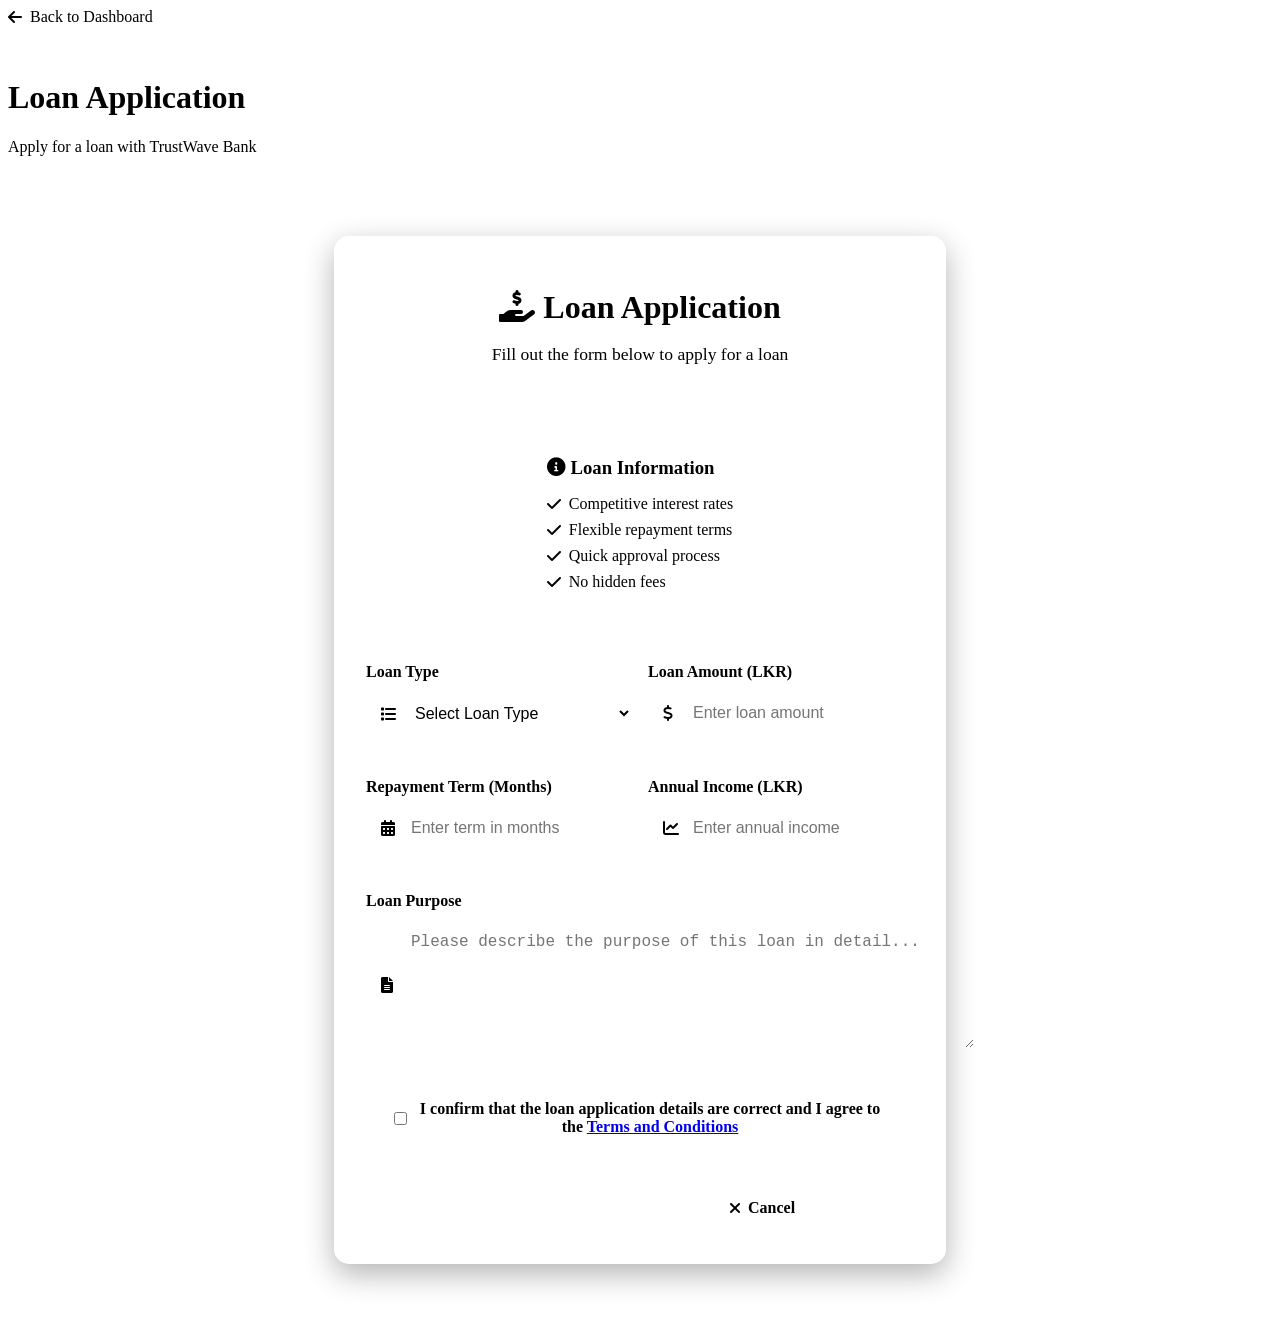
<file: src/main/resources/templates/loan-application.html>
<!DOCTYPE html>
<html lang="en" xmlns:th="http://www.thymeleaf.org">
<head>
    <meta charset="UTF-8">
    <meta name="viewport" content="width=device-width, initial-scale=1.0">
    <title>TrustWave - Loan Application</title>
    <link rel="stylesheet" th:href="@{/css/styles.css}">
    <link href="https://cdnjs.cloudflare.com/ajax/libs/font-awesome/6.0.0/css/all.min.css" rel="stylesheet">
    <style>
        .loan-form-container {
            max-width: 800px;
            margin: 2rem auto;
            padding: 2rem;
            background: var(--primary-black);
            border-radius: 15px;
            box-shadow: 0 10px 30px rgba(0, 0, 0, 0.3);
            display: flex;
            flex-direction: column;
            justify-content: center;
            align-items: center;
        }

        .loan-form-header {
            text-align: center;
            margin-bottom: 2rem;
        }

        .loan-form-header h1 {
            color: var(--primary-orange);
            margin-bottom: 0.5rem;
        }

        .loan-form-header p {
            font-size: 1.1rem;
        }

        .form-row {
            display: grid;
            grid-template-columns: 1fr 1fr;
            gap: 1rem;
            margin-bottom: 1rem;
        }

        .form-group {
            margin-bottom: 1.5rem;
        }

        .form-group label {
            display: block;
            margin-bottom: 0.5rem;
            color: var(--primary-orange);
            font-weight: 600;
        }

        .input-wrapper {
            position: relative;
        }

        .input-wrapper i {
            position: absolute;
            left: 15px;
            top: 50%;
            transform: translateY(-50%);
            color: var(--primary-orange);
            z-index: 1;
        }

        .input-wrapper input,
        .input-wrapper select,
        .input-wrapper textarea {
            width: 100%;
            padding: 15px 15px 15px 45px;
            border: 2px solid var(--border-color);
            border-radius: 10px;
            background: var(--secondary-black);
            font-size: 1rem;
            transition: all 0.3s ease;
        }

        .input-wrapper input:focus,
        .input-wrapper select:focus,
        .input-wrapper textarea:focus {
            outline: none;
            border-color: var(--primary-orange);
            box-shadow: 0 0 0 3px rgba(255, 140, 0, 0.1);
        }

        .input-wrapper textarea {
            resize: vertical;
            min-height: 100px;
        }

        .form-actions {
            display: flex;
            gap: 1rem;
            justify-content: center;
            margin-top: 2rem;
        }

        .btn {
            padding: 15px 30px;
            border: none;
            border-radius: 10px;
            font-size: 1rem;
            font-weight: 600;
            cursor: pointer;
            transition: all 0.3s ease;
            display: inline-flex;
            align-items: center;
            gap: 0.5rem;
            text-decoration: none;
        }

        .btn-primary {
            background: linear-gradient(135deg, var(--primary-orange), #ff8c00);
            color: white;
        }

        .btn-primary:hover {
            background: linear-gradient(135deg, #ff8c00, var(--primary-orange));
            transform: translateY(-2px);
            box-shadow: 0 5px 15px rgba(255, 140, 0, 0.3);
        }

        .btn-secondary {
            background: var(--secondary-black);
            border: 2px solid var(--border-color);
        }

        .btn-secondary:hover {
            background: var(--border-color);
            color: white;
        }

        .back-link {
            display: inline-flex;
            align-items: center;
            gap: 0.5rem;
            color: var(--primary-orange);
            text-decoration: none;
            margin-bottom: 2rem;
            transition: all 0.3s ease;
        }

        .back-link:hover {
            color: #ff8c00;
            transform: translateX(-5px);
        }

        .loan-info {
            background: var(--secondary-black);
            border-radius: 10px;
            padding: 1.5rem;
            margin-bottom: 2rem;
            border-left: 4px solid var(--primary-orange);
        }

        .loan-info h3 {
            color: var(--primary-orange);
            margin-bottom: 1rem;
        }

        .loan-info ul {
            list-style: none;
            padding: 0;
        }

        .loan-info li {
            margin-bottom: 0.5rem;
            display: flex;
            align-items: center;
            gap: 0.5rem;
        }

        .loan-info li i {
            color: var(--primary-orange);
        }

        /* Center the checkbox in loan application */
        .loan-form-container .form-group:has(.checkbox-wrapper) {
            display: flex;
            justify-content: center;
            align-items: center;
            margin: 2rem 0;
        }

        .loan-form-container .checkbox-wrapper {
            display: flex;
            align-items: center;
            justify-content: center;
            text-align: center;
            max-width: 500px;
            margin: 0 auto;
            padding: 1rem 1.5rem;
            background: var(--secondary-black);
            border-radius: 10px;
            border: 1px solid var(--tertiary-black);
        }

        .loan-form-container .checkbox-wrapper:hover {
            border-color: var(--primary-orange);
        }

        /* Center the main content area */
        .main-content {
            display: flex;
            justify-content: center;
            align-items: flex-start;
            min-height: 100vh;
            padding: 2rem 1rem;
        }

        /* Center the entire loan application section */
        .content-sections {
            width: 100%;
            max-width: 900px;
            margin: 0 auto;
        }

        @media (max-width: 768px) {
            .form-row {
                grid-template-columns: 1fr;
            }
            
            .loan-form-container {
                margin: 1rem;
                padding: 1rem;
            }

            .terms-checkbox-wrapper {
                max-width: 100%;
                padding: 0.75rem;
                font-size: 0.85rem;
            }
        }
    </style>
</head>
<body>
    <div class="dashboard-container">
        <!-- Header -->
        <header class="content-header">
            <div class="header-left">
                <a th:href="@{/customer/dashboard}" class="back-link">
                    <i class="fas fa-arrow-left"></i>
                    Back to Dashboard
                </a>
                <h1>Loan Application</h1>
                <p>Apply for a loan with TrustWave Bank</p>
            </div>
        </header>

        <!-- Main Content -->
        <main class="main-content">
            <div class="loan-form-container">
                <div class="loan-form-header">
                    <h1><i class="fas fa-hand-holding-usd"></i> Loan Application</h1>
                    <p>Fill out the form below to apply for a loan</p>
                </div>

                <div class="loan-info">
                    <h3><i class="fas fa-info-circle"></i> Loan Information</h3>
                    <ul>
                        <li><i class="fas fa-check"></i> Competitive interest rates</li>
                        <li><i class="fas fa-check"></i> Flexible repayment terms</li>
                        <li><i class="fas fa-check"></i> Quick approval process</li>
                        <li><i class="fas fa-check"></i> No hidden fees</li>
                    </ul>
                </div>

                <form th:action="@{/loan/submit}" th:object="${loanApplication}" method="post">
                    <div class="form-row">
                        <div class="form-group">
                            <label for="loanType">Loan Type</label>
                            <div class="input-wrapper">
                                <i class="fas fa-list"></i>
                                <select id="loanType" th:field="*{loanType}" required>
                                    <option value="">Select Loan Type</option>
                                    <option value="HOME">Home Loan</option>
                                    <option value="VEHICLE">Vehicle Loan</option>
                                    <option value="PERSONAL">Personal Loan</option>
                                </select>
                            </div>
                        </div>

                        <div class="form-group">
                            <label for="amount">Loan Amount (LKR)</label>
                            <div class="input-wrapper">
                                <i class="fas fa-dollar-sign"></i>
                                <input type="number" id="amount" th:field="*{amount}" 
                                       placeholder="Enter loan amount" required 
                                       min="1000" max="10000000" step="0.01">
                            </div>
                        </div>
                    </div>

                    <div class="form-row">
                        <div class="form-group">
                            <label for="termMonths">Repayment Term (Months)</label>
                            <div class="input-wrapper">
                                <i class="fas fa-calendar-alt"></i>
                                <input type="number" id="termMonths" th:field="*{termMonths}" 
                                       placeholder="Enter term in months" required 
                                       min="1" max="360">
                            </div>
                        </div>

                        <div class="form-group">
                            <label for="annualIncome">Annual Income (LKR)</label>
                            <div class="input-wrapper">
                                <i class="fas fa-chart-line"></i>
                                <input type="number" id="annualIncome" th:field="*{annualIncome}" 
                                       placeholder="Enter annual income" required 
                                       min="0" step="0.01">
                            </div>
                        </div>
                    </div>

                    <div class="form-group">
                        <label for="purpose">Loan Purpose</label>
                        <div class="input-wrapper">
                            <i class="fas fa-file-alt"></i>
                            <textarea id="purpose" th:field="*{purpose}" 
                                      placeholder="Please describe the purpose of this loan in detail..." 
                                      required rows="4"></textarea>
                        </div>
                    </div>

                    <div class="form-group">
                        <label class="checkbox-wrapper">
                            <input type="checkbox" id="termsAgreement" required>
                            <span class="checkmark"></span>
                            <span class="checkbox-text">
                                I confirm that the loan application details are correct and I agree to the 
                                <a href="#" class="terms-link">Terms and Conditions</a>
                            </span>
                        </label>
                    </div>

                    <div style="color: #dc3545" th:text="${errMessage}"></div>

                    <div class="form-actions">
                        <button type="submit" class="btn btn-primary">
                            <i class="fas fa-paper-plane"></i>
                            Submit Application
                        </button>
                        <a th:href="@{/customer/dashboard}" class="btn btn-secondary">
                            <i class="fas fa-times"></i>
                            Cancel
                        </a>
                    </div>
                </form>
            </div>
        </main>
    </div>

    <script>
        // Form validation
        document.addEventListener('DOMContentLoaded', function() {
            const form = document.querySelector('form');
            const amountInput = document.getElementById('amount');
            const termInput = document.getElementById('termMonths');
            const incomeInput = document.getElementById('annualIncome');
            const purposeInput = document.getElementById('purpose');

            form.addEventListener('submit', function(e) {
                let isValid = true;
                let errorMessage = '';

                // Validate amount
                const amount = parseFloat(amountInput.value);
                if (amount < 1000 || amount > 10000000) {
                    isValid = false;
                    errorMessage += 'Loan amount must be between LKR 1,000 and LKR 10,000,000.\n';
                }

                // Validate term
                const term = parseInt(termInput.value);
                if (term < 1 || term > 360) {
                    isValid = false;
                    errorMessage += 'Repayment term must be between 1 and 360 months.\n';
                }

                // Validate income
                const income = parseFloat(incomeInput.value);
                if (income <= 0) {
                    isValid = false;
                    errorMessage += 'Annual income must be greater than 0.\n';
                }

                // Validate purpose
                if (purposeInput.value.trim().length < 10) {
                    isValid = false;
                    errorMessage += 'Please provide a detailed purpose (at least 10 characters).\n';
                }

                if (!isValid) {
                    e.preventDefault();
                    alert(errorMessage);
                    return false;
                }

                // Show confirmation
                if (!confirm('Are you sure you want to submit this loan application?')) {
                    e.preventDefault();
                    return false;
                }
            });

            // Real-time validation feedback
            amountInput.addEventListener('input', function() {
                const amount = parseFloat(this.value);
                if (amount < 1000 || amount > 10000000) {
                    this.style.borderColor = '#ff4444';
                } else {
                    this.style.borderColor = '#28a745';
                }
            });

            termInput.addEventListener('input', function() {
                const term = parseInt(this.value);
                if (term < 1 || term > 360) {
                    this.style.borderColor = '#ff4444';
                } else {
                    this.style.borderColor = '#28a745';
                }
            });
        });
    </script>
</body>
</html>
</file>
